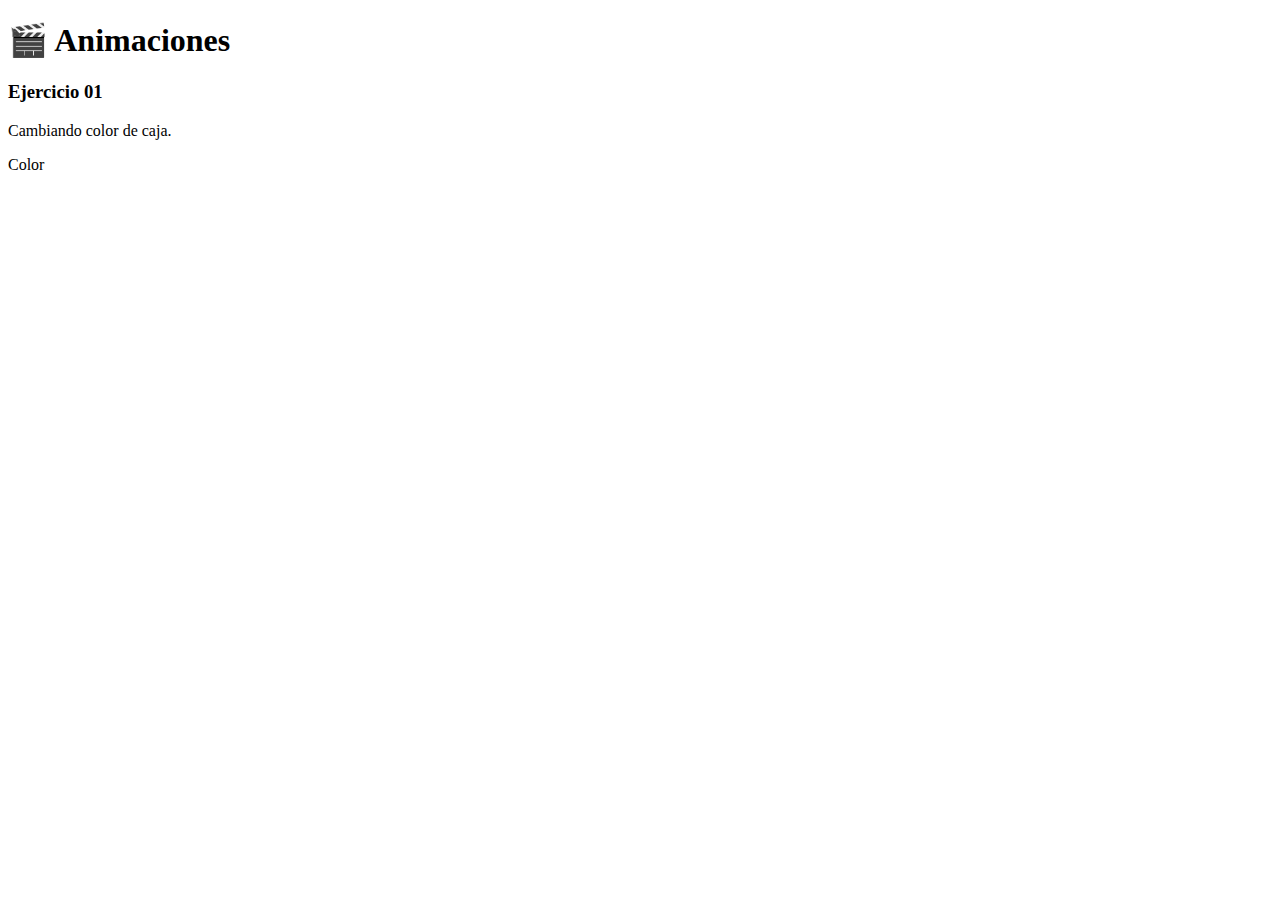
<file: 10_session/animation/index.html>
<!DOCTYPE html>
<html lang="en">

<head>
    <meta charset="UTF-8">
    <meta name="viewport" content="width=device-width, initial-scale=1.0">
    <title>Transición en botón</title>
    <link rel="stylesheet" href="/10_session/animation/css/style.css">
</head>

<body>

    <h1> 🎬 Animaciones</h1>
    <!-- Animación -->
    <div class="animation">
        <h3>Ejercicio 01</h3>
        <p>Cambiando color de caja.</p>
        <div class="box animacion-color">Color</div>
    </div>

</body>

</html>
</file>
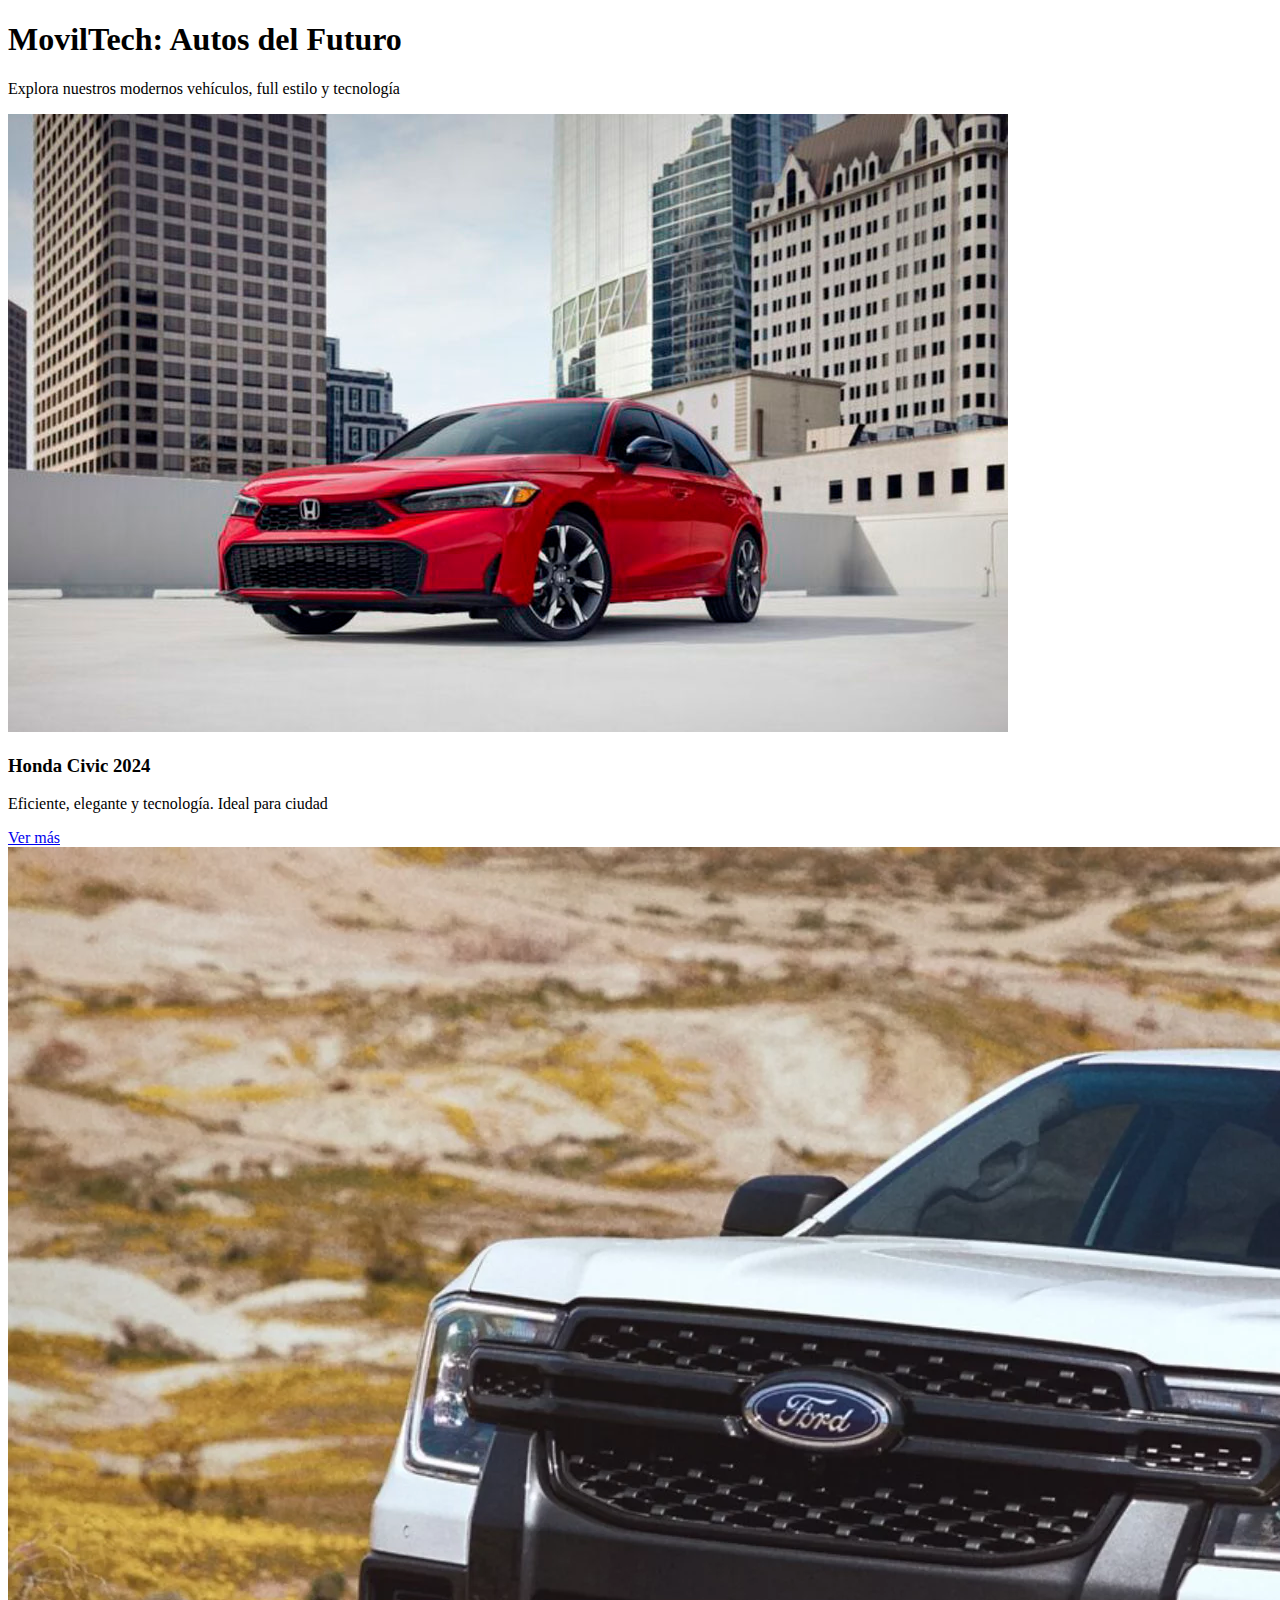
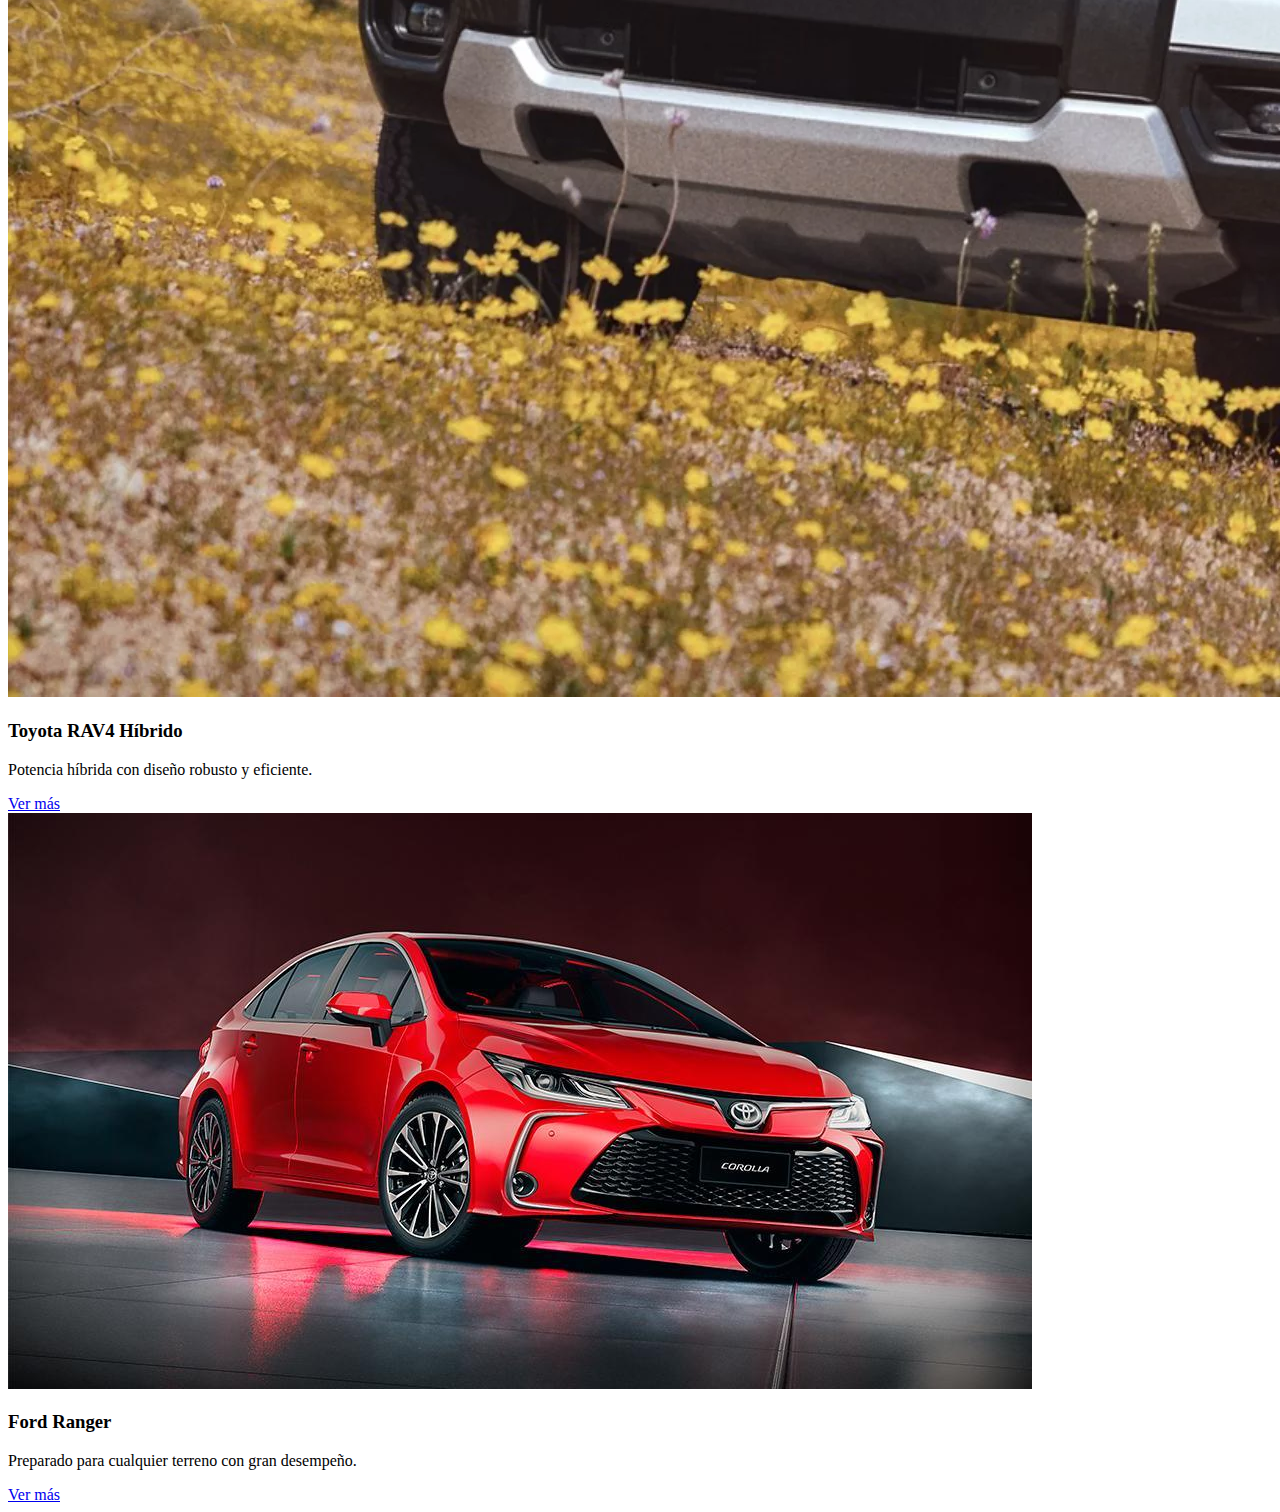
<file: 10_session/moviltech/index.html>
<!DOCTYPE html>
<html lang="en">
<head>
    <meta charset="UTF-8">
    <meta name="viewport" content="width=device-width, initial-scale=1.0">
    <title>MovilTech</title>
    <link rel="stylesheet" href="/10_session/moviltech/css/style.css">
</head>
<body>

    <!-- Encabezado -->
    <header>
        <h1>MovilTech: Autos del Futuro</h1>
        <p>Explora nuestros modernos vehículos, full estilo y tecnología</p>
    </header>

    <!-- Galería de vehículos -->    
    <section class="vehiculos">
        
        <!-- Contenedor para card de auto 1 -->
        <div class="card">
            <img src="/10_session/moviltech/image/auto-honda-civic-2025.jpg" alt="Auto 1">
            <!-- Datos informativos del carro -->
            <div class="contenido">
                <h3>Honda Civic 2024</h3>
                <p>Eficiente, elegante y tecnología. Ideal para ciudad</p>
                <a href="#" class="boton">Ver más</a>
            </div>
        </div>

        <!-- Contenedor para card de auto 2 -->
        <div class="card">
            <img src="/10_session/moviltech/image/ford-ranger-2025.webp" alt="Auto 2">
            <!-- Datos informativos del carro -->
            <div class="contenido">
                <h3>Toyota RAV4 Híbrido</h3>
                <p>Potencia híbrida con diseño robusto y eficiente.</p>
                <a href="#" class="boton">Ver más</a>
            </div>
        </div>

        <!-- Contenedor para card de auto 3 -->
        <div class="card">
            <img src="/10_session/moviltech/image/toyota-corolla-2025.jpg" alt="Auto 3">
            <!-- Datos informativos del carro -->
            <div class="contenido">
                <h3>Ford Ranger</h3>
                <p>Preparado para cualquier terreno con gran desempeño.</p>
                <a href="#" class="boton">Ver más</a>
            </div>
        </div>

    </section>
</body>
</html>
</file>
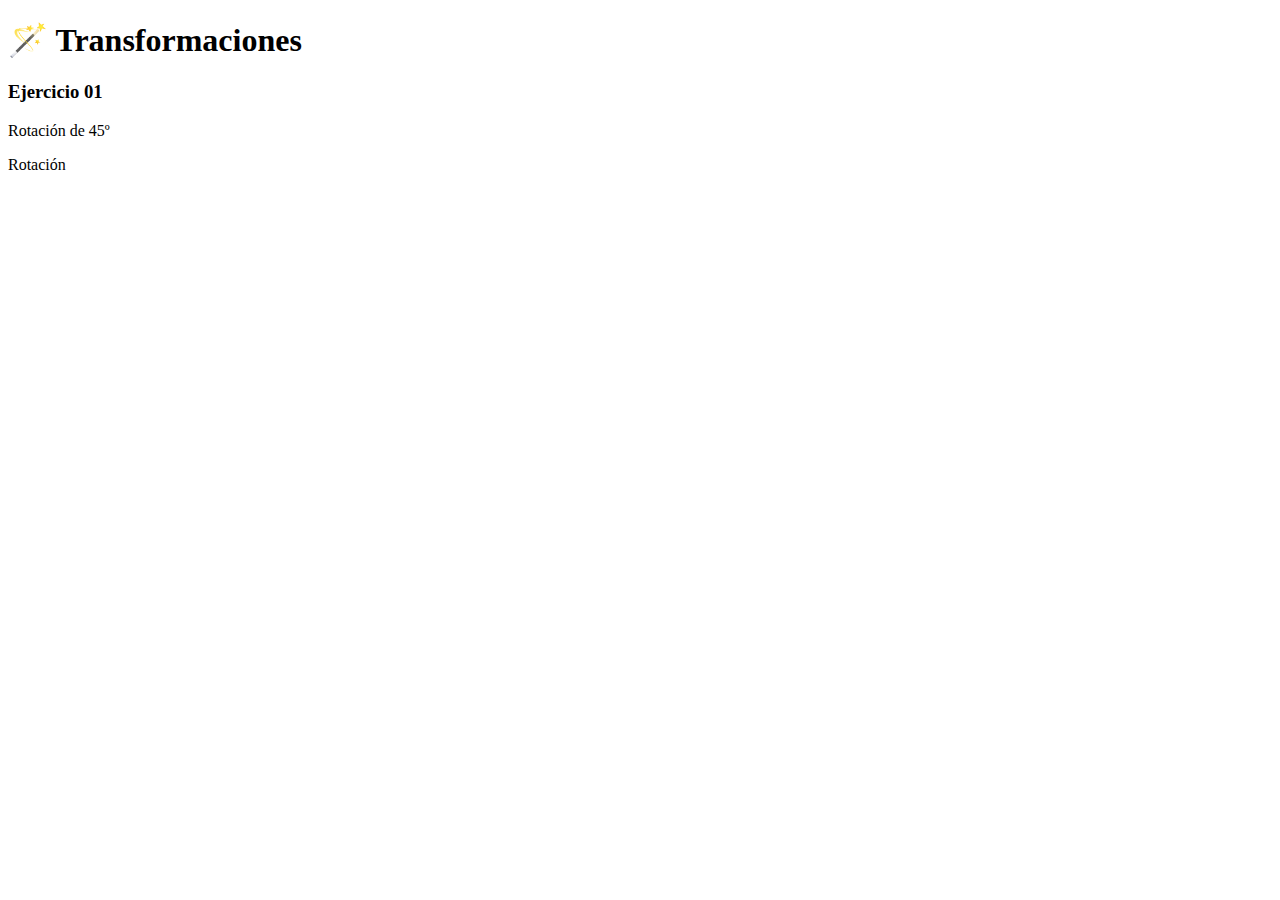
<file: 10_session/transform/index.html>
<!DOCTYPE html>
<html lang="en">

<head>
    <meta charset="UTF-8">
    <meta name="viewport" content="width=device-width, initial-scale=1.0">
    <title>Transformación CSS</title>
    
</head>

<body>

    <h1> 🪄 Transformaciones</h1>
    <!-- Transformación -->
    <div class="transform">
        <h3>Ejercicio 01</h3>
        <p>Rotación de 45º </p>
        <div class="transform-rotate">Rotación</div>
    </div>

</body>

</html>
</file>
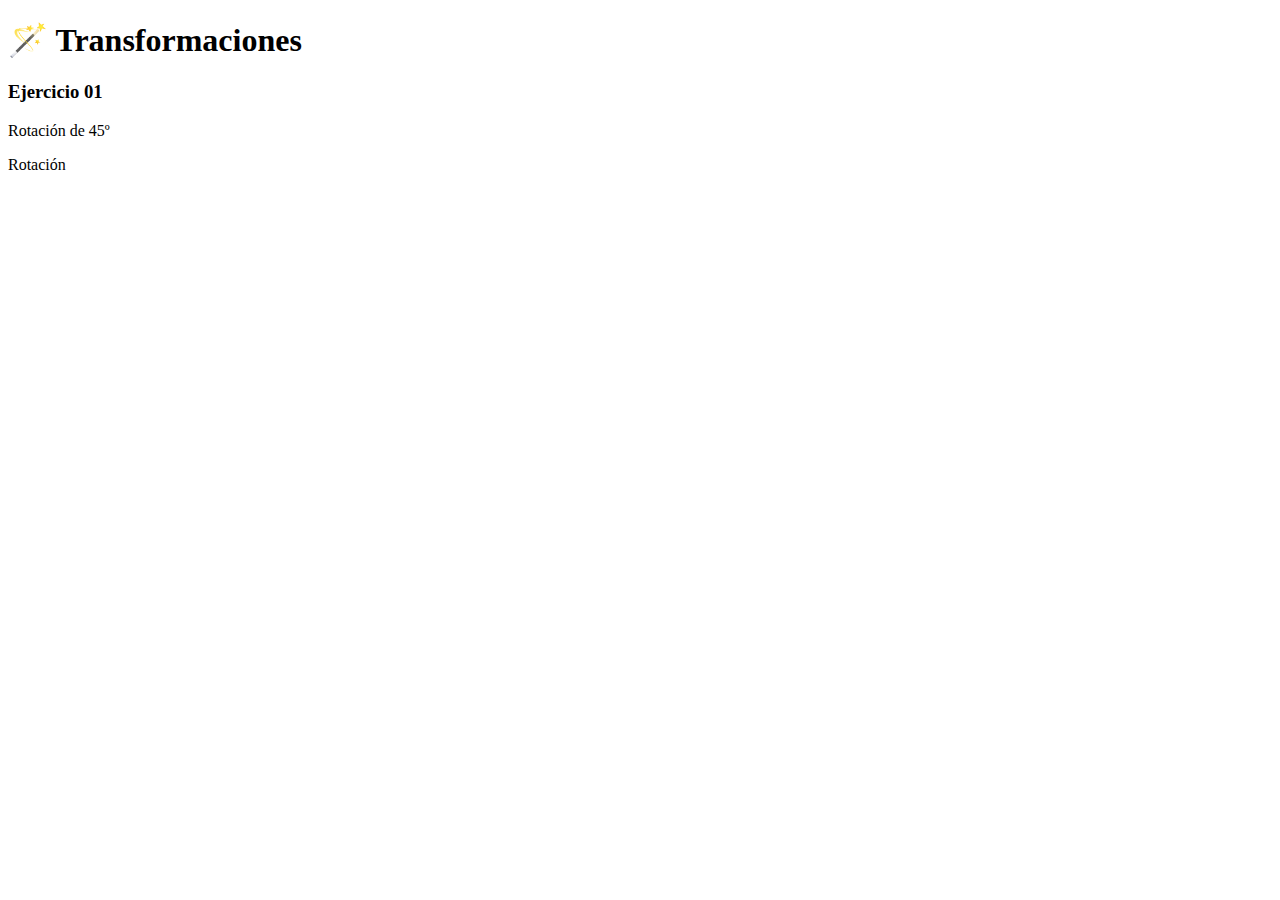
<file: 10_session/transformation/index.html>
<!DOCTYPE html>
<html lang="en">

<head>
    <meta charset="UTF-8">
    <meta name="viewport" content="width=device-width, initial-scale=1.0">
    <title>Transición en botón</title>
    <link rel="stylesheet" href="/10_session/transformation/css/style.css">
</head>

<body>

    <h1> 🪄 Transformaciones </h1>
    <!-- Transformación -->
    <div class="transform">
        <h3>Ejercicio 01</h3>
        <p>Rotación de 45º </p>
        <div class="transform-rotate">Rotación</div>
    </div>

</body>

</html>
</file>
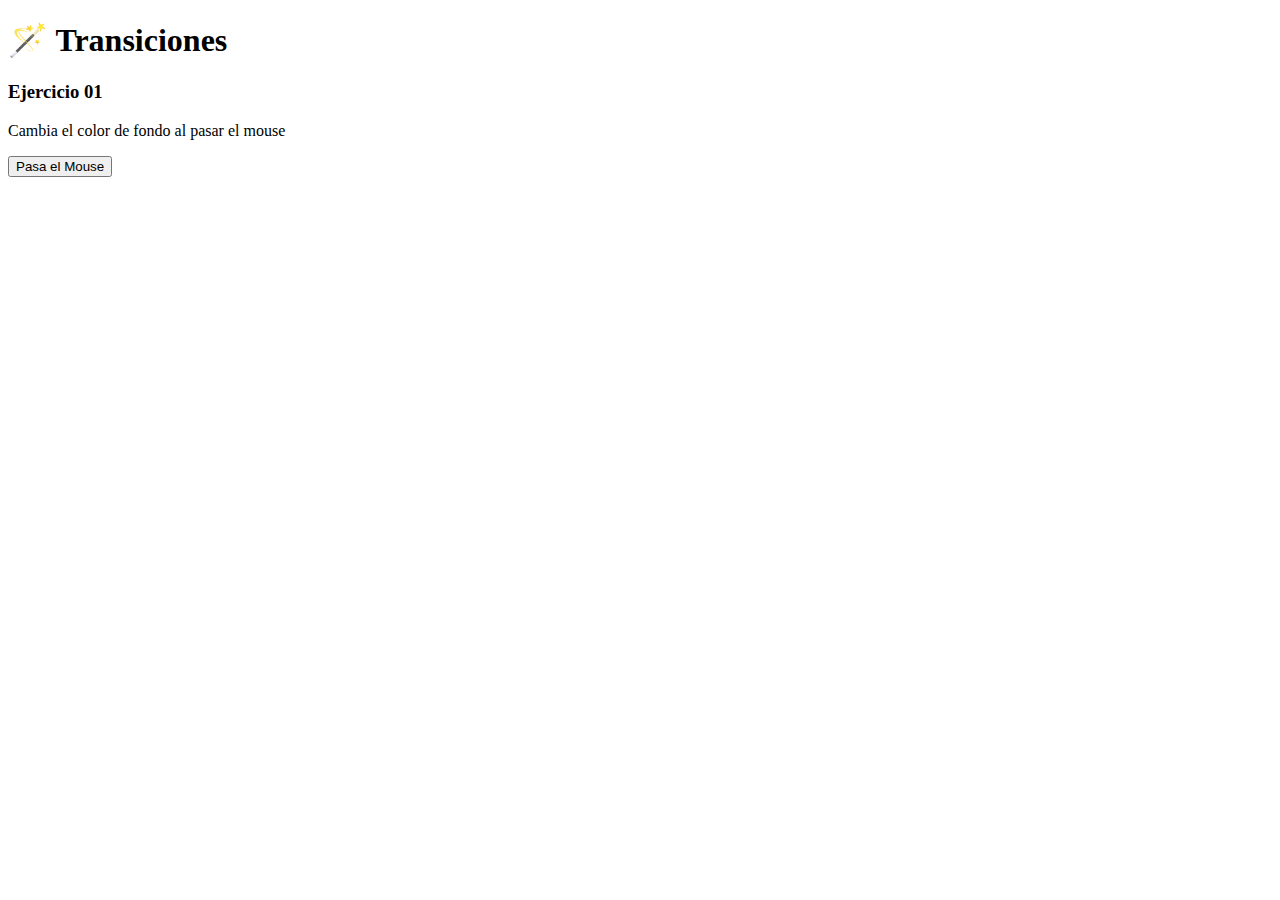
<file: 10_session/transition/index.html>
<!DOCTYPE html>
<html lang="en">

<head>
    <meta charset="UTF-8">
    <meta name="viewport" content="width=device-width, initial-scale=1.0">
    <title>Transición en botón</title>
</head>

<body>

    <h1> 🪄 Transiciones</h1>
    <!-- Transición en botón -->
    <div class="transition">
        <h3>Ejercicio 01</h3>
        <p>Cambia el color de fondo al pasar el mouse</p>
        <button class="btn-suave">Pasa el Mouse</button>
    </div>

</body>

</html>
</file>
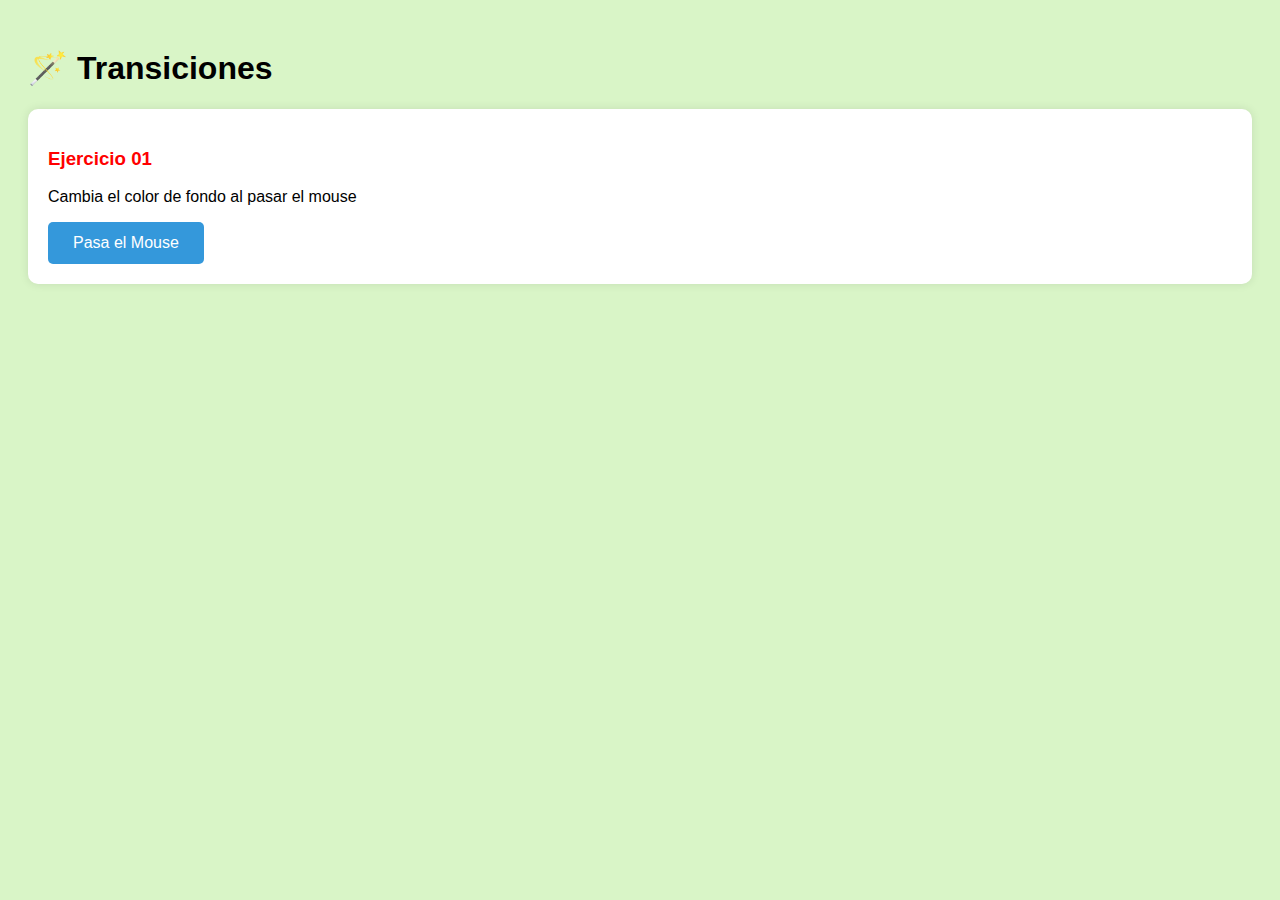
<file: 10_session/transtion/index.html>
<!DOCTYPE html>
<html lang="en">

<head>
    <meta charset="UTF-8">
    <meta name="viewport" content="width=device-width, initial-scale=1.0">
    <title>Transición con CSS</title>
    <link rel="stylesheet" href="/10_session/transtion/css/style.css">
</head>

<body>
    <h1> 🪄 Transiciones</h1>
    <!-- Transición en botón -->
    <div class="transition">
        <h3>Ejercicio 01</h3>
        <p>Cambia el color de fondo al pasar el mouse</p>
        <button class="btn-suave">Pasa el Mouse</button>
    </div>
</body>

</html>
</file>
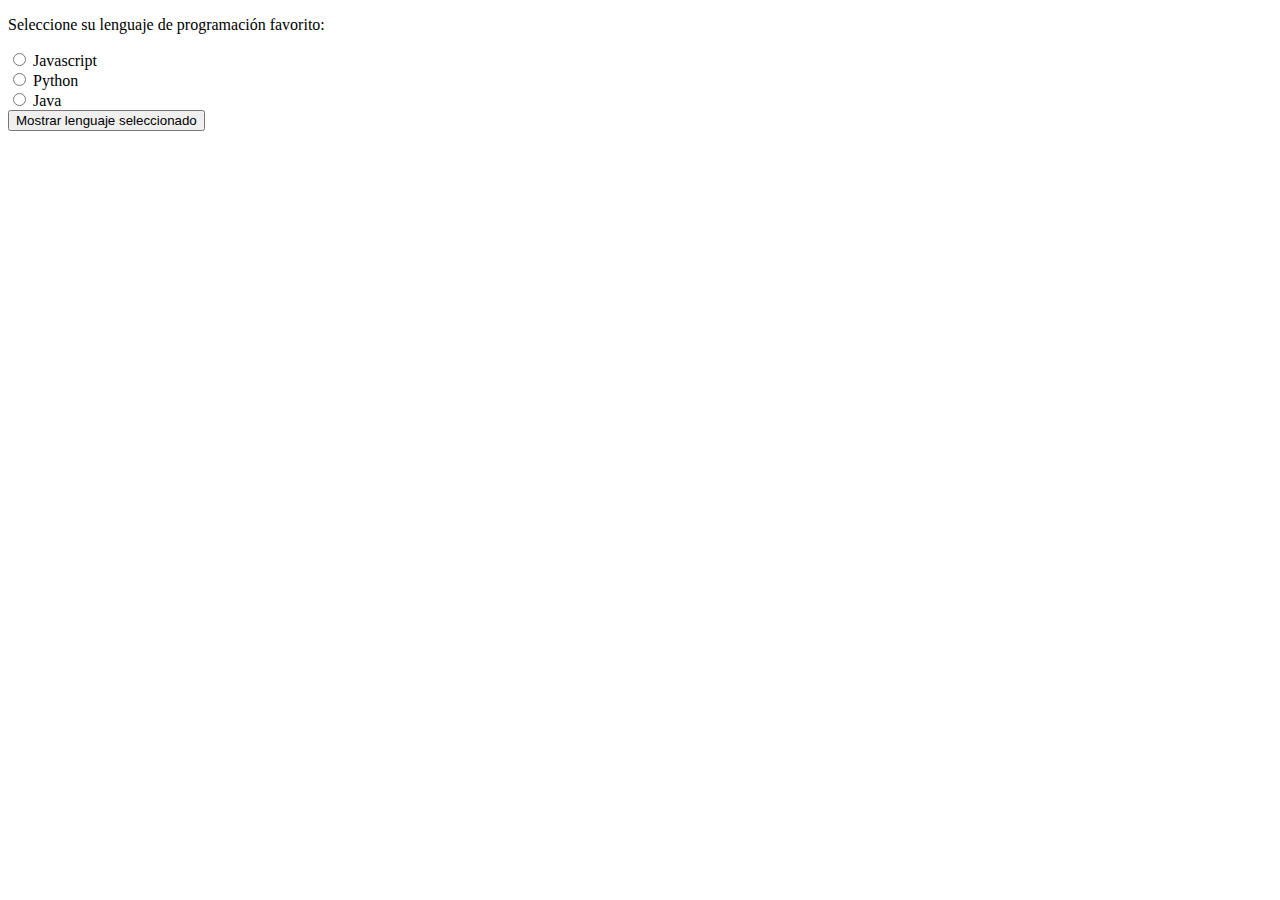
<file: 11_session/01_lab/index.html>
<!DOCTYPE html>
<html lang="en">
<head>
    <meta charset="UTF-8">
    <meta name="viewport" content="width=device-width, initial-scale=1.0">
    <title>Ver elemento de selección</title>
</head>
<body>
    <form id="lenguajeFormulario">
        <p>Seleccione su lenguaje de programación favorito:</p>
        <div>
            <input type="radio" name="lenguaje" value="Javascript" id="js">
            <label>Javascript</label>
        </div>
        <div>
            <input type="radio" name="lenguaje" value="Python" id="python">
            <label>Python</label>
        </div>
        <div>
            <input type="radio" name="lenguaje" value="Java" id="java">
            <label>Java</label>
        </div>
    </form>

    <button id="boton"> Mostrar lenguaje seleccionado</button>
    <p id="vermensaje"></p>
</body>
<script src="/11_session/01_lab/js/app.js"></script>
</html>
</file>
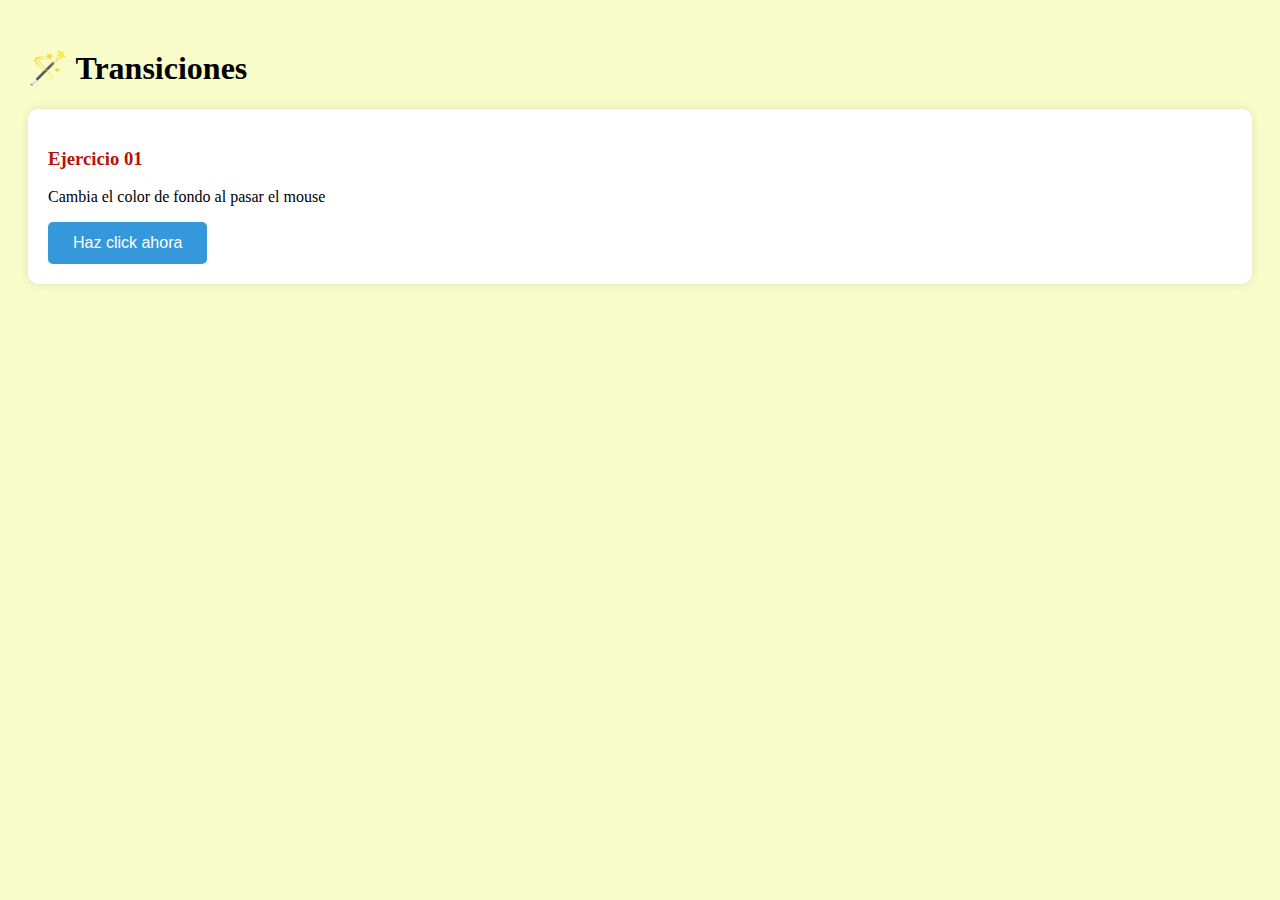
<file: 11_session/01_transition/index.html>
<!DOCTYPE html>
<html lang="en">

<head>
    <meta charset="UTF-8">
    <meta name="viewport" content="width=device-width, initial-scale=1.0">
    <title>Transición en botón</title>
    <link rel="stylesheet" href="/11_session/01_transition/css/style.css">
</head>

<body>

    <h1> 🪄 Transiciones</h1>
    <!-- Transición en botón -->
    <div class="transition">
        <h3>Ejercicio 01</h3>
        <p>Cambia el color de fondo al pasar el mouse</p>
        <button class="btn-suave">Haz click ahora</button>
    </div>

</body>

</html>
</file>
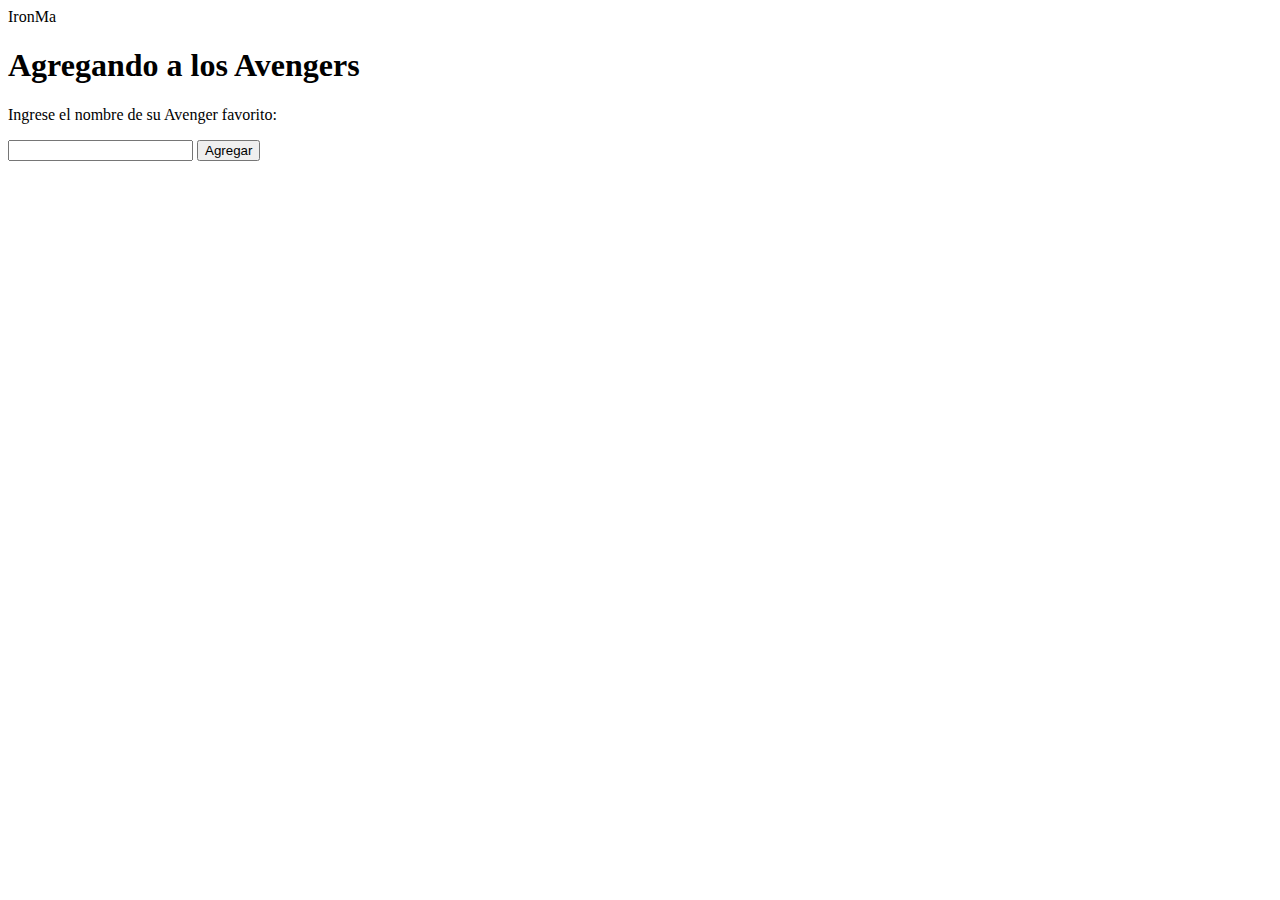
<file: 11_session/02_lab/index.html>
<!DOCTYPE html>
<html lang="en">IronMa
<head>
    <meta charset="UTF-8">
    <meta name="viewport" content="width=device-width, initial-scale=1.0">
    <title>Agregando Avengers</title>
</head>
<body>
    <h1>Agregando a los Avengers</h1>
    <p>Ingrese el nombre de su Avenger favorito: </p>
    <input type="text" id="nuevoElemento">
    <button id="botonAgregar">Agregar</button>
    <ul id="elementoLista"></ul>
</body>
<script src="/11_session/02_lab/js/app.js"></script>
</html>
</file>
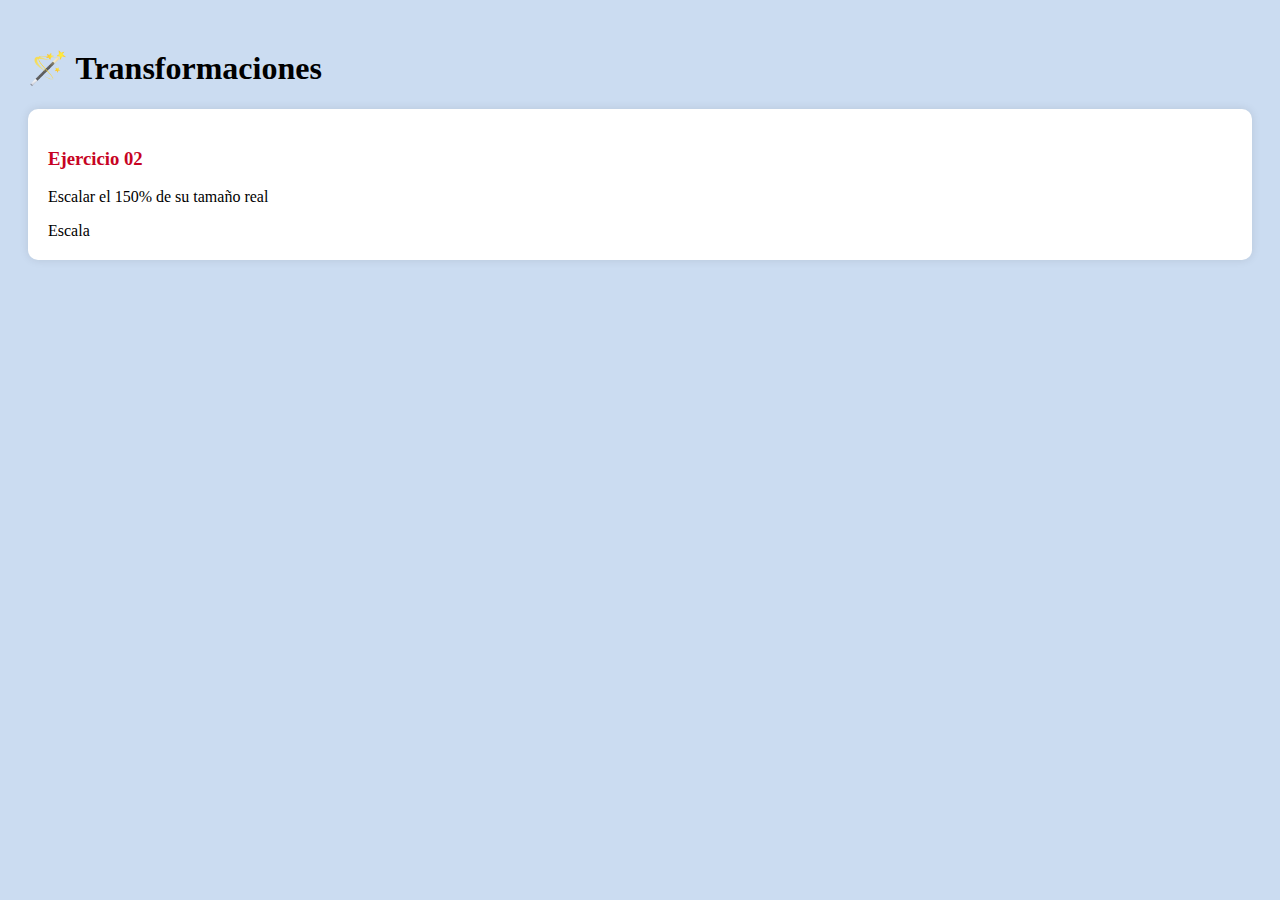
<file: 11_session/02_transform/index.html>
<!DOCTYPE html>
<html lang="en">

<head>
    <meta charset="UTF-8">
    <meta name="viewport" content="width=device-width, initial-scale=1.0">
    <title>Transición en botón</title>
    <link rel="stylesheet" href="/11_session/02_transform/css/style.css">
    
</head>

<body>

    <h1> 🪄 Transformaciones</h1>
    <!-- Transformación -->
    <div class="transform">
        <h3>Ejercicio 02</h3>
        <p>Escalar el 150% de su tamaño real </p>
        <div class="transform-scale">Escala</div>
    </div>

</body>

</html>
</file>
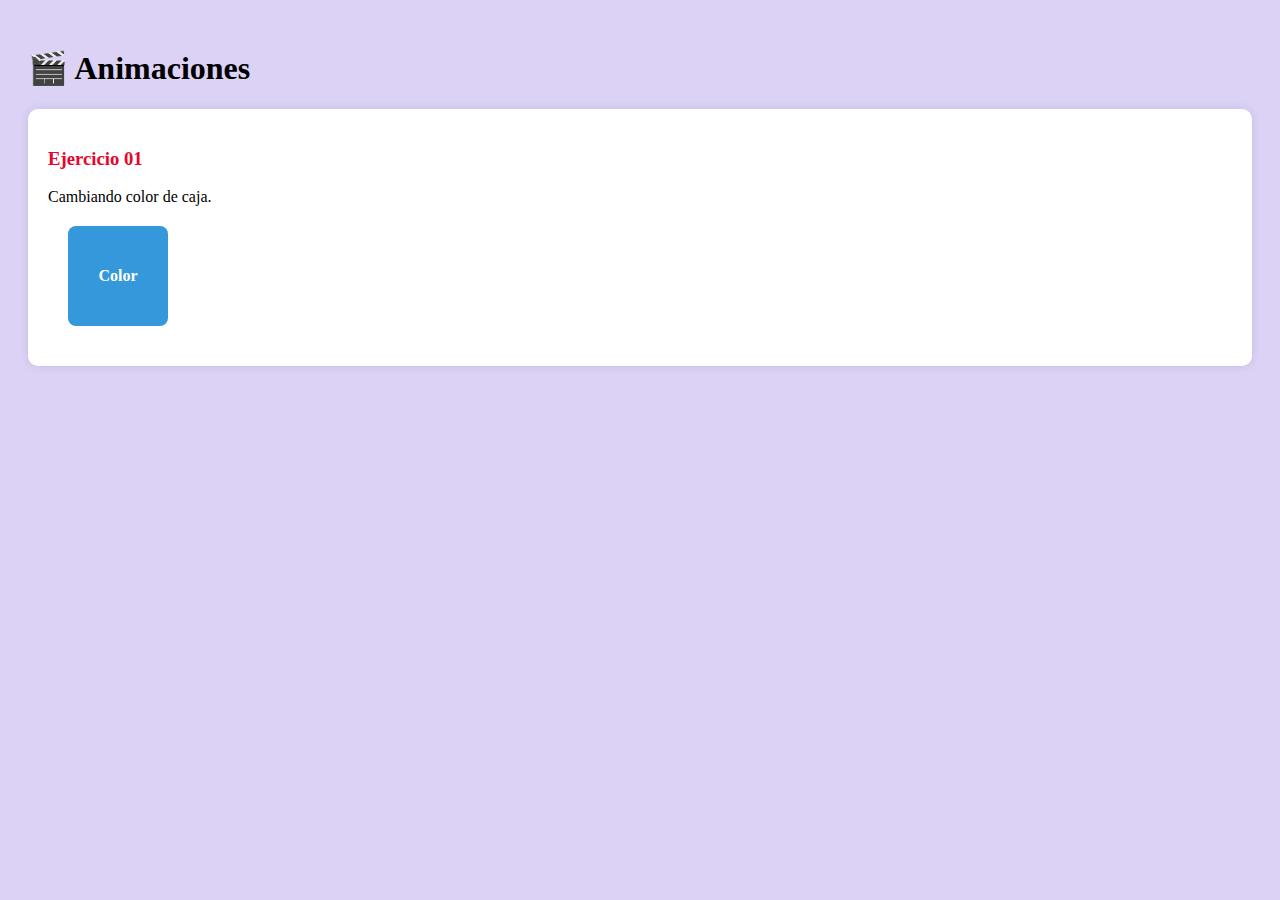
<file: 11_session/03_animation/index.html>
<!DOCTYPE html>
<html lang="en">

<head>
    <meta charset="UTF-8">
    <meta name="viewport" content="width=device-width, initial-scale=1.0">
    <title>Animación con CSS</title>
    <link rel="stylesheet" href="/11_session/03_animation/css/style.css">
</head>

<body>

    <h1> 🎬 Animaciones</h1>
    <!-- Animación -->
    <div class="animation">
        <h3>Ejercicio 01</h3>
        <p>Cambiando color de caja.</p>
        <div class="box animacion-color">Color</div>
    </div>

</body>

</html>
</file>
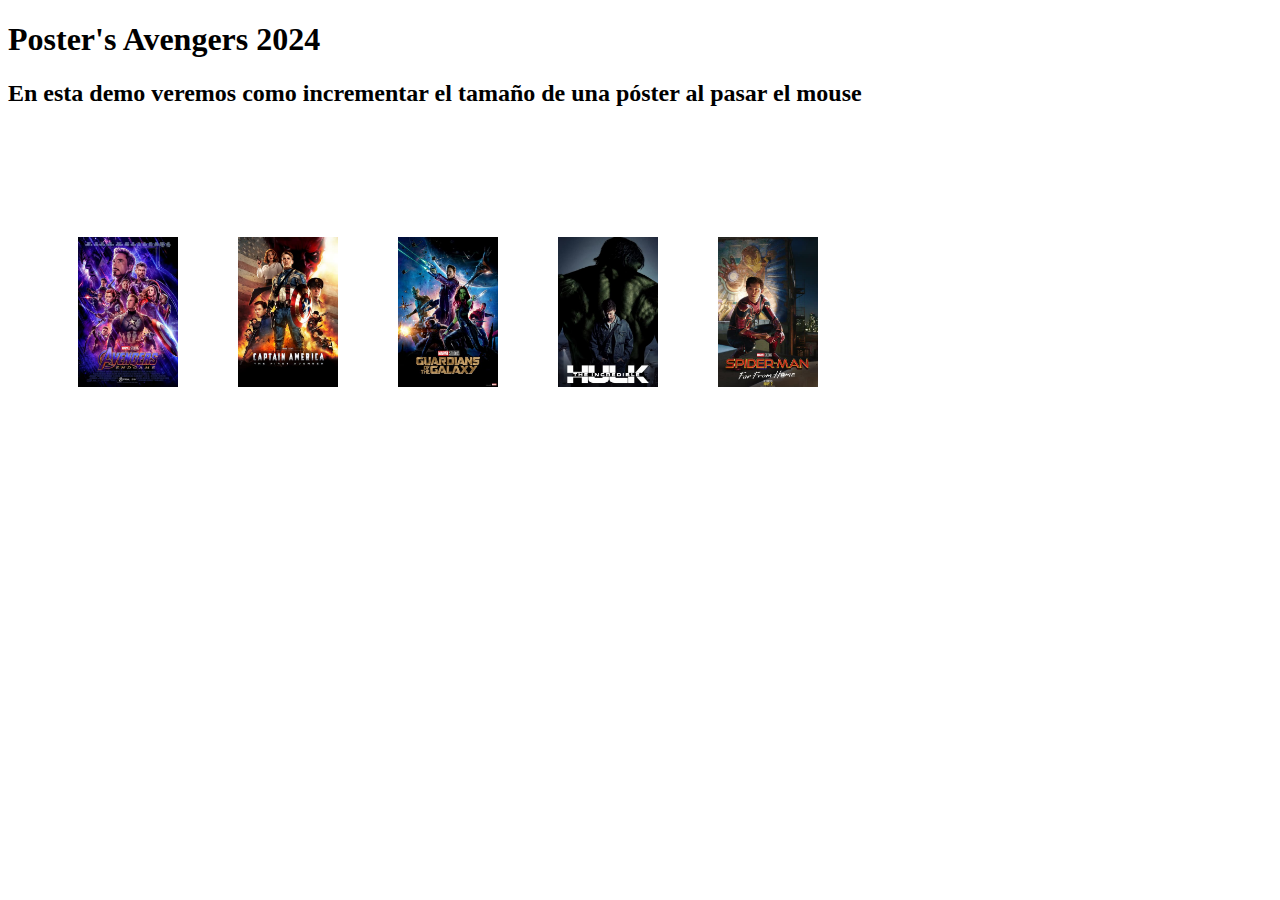
<file: 11_session/03_lab/index.html>
<!DOCTYPE html>
<html lang="en">
<head>
    <meta charset="UTF-8">
    <meta name="viewport" content="width=device-width, initial-scale=1.0">
    <title>Poster Avenger</title>
    <link rel="stylesheet" href="/11_session/03_lab/css/style.css">
    <style>
        ul li img {
            transition: transform 0.2s ease;
        }

        ul li img.hover {
            transform: scale(1.5);
        }
    </style>
</head>
<body>
    <h1>Poster's Avengers 2024</h1>
    <h2>En esta demo veremos como incrementar el tamaño de una póster al pasar el mouse</h2>
    <ul id="listaPeliculasAvengers">
        <li><img src="/11_session/03_lab/image/avengers-endgame.jpg" width="25%" height="25%" alt="Avengers EndGame"></li>
        <li><img src="/11_session/03_lab/image/captain-america.jpg" width="25%" height="25%" alt="Capitán América"></li>
        <li><img src="/11_session/03_lab/image/guardians-galaxy.jpg" width="25%" height="25%" alt="Guardianes de la Galaxia"></li>
        <li><img src="/11_session/03_lab/image/hulk.jpg" alt="Hulk" width="25%" height="25%"></li>
        <li><img src="/11_session/03_lab/image/spider-man.jpg" width="25%" height="25%" alt="SpiderMan"></li>
    </ul>
</body>
<script src="/11_session/03_lab/js/app.js"></script>
</html>
</file>
<file: 10_session/animation/css/style.css>

</file>
<file: 10_session/moviltech/css/style.css>

</file>
<file: 10_session/transformation/css/style.css>

</file>
<file: 10_session/transtion/css/style.css>
body {
    font-family: Arial, sans-serif;
    padding: 20px;
    background: #d9f5c7;
}

h3{
    color: red;
}

.transition {
    background: white;
    padding: 20px;
    border-radius: 10px;
    box-shadow: 0 0 10px rgba(0, 0, 0, 0.1);
    margin-bottom: 2rem;
}

.transition .btn-suave {
    background-color: #3498db;
    color: white;
    padding: 12px 25px;
    border: none;
    border-radius: 5px;
    cursor: pointer;
    font-size: 1em;
    transition: background-color 0.3s ease, color 0.3s ease;
}

.btn-suave:hover {
    background-color: #2ecc71;
    color: black;
}
</file>
<file: 11_session/01_transition/css/style.css>
body {
    padding: 20px;
    background: #f8fcc8;
}

h3 {
    color: #b81307;
}

.transition {
    background: white;
    padding: 20px;
    border-radius: 10px;
    box-shadow: 0 0 10px rgba(0, 0, 0, 0.1);
    margin-bottom: 2rem;
}

.transition .btn-suave {
    background-color: #3498db;
    color: white;
    padding: 12px 25px;
    border: none;
    border-radius: 5px;
    cursor: pointer;
    font-size: 1em;
    transition: background-color 0.3s ease, color 0.3s ease;
}

.btn-suave:hover {
    background-color: #b81307;
    color: yellow;
}
</file>
<file: 11_session/02_transform/css/style.css>
body {
    padding: 20px;
    background: #cbdcf1;
}

h3 {
    color: #c70323;
}

.transform {
    background: white;
    padding: 20px;
    border-radius: 10px;
    box-shadow: 0 0 10px rgba(0, 0, 0, 0.1);
    margin-bottom: 2rem;   
}
</file>
<file: 11_session/03_animation/css/style.css>
body {
    padding: 20px;
    background: #dcd2f5;
}

h3 {
    color: #e7062b;
}

.animation {
    background: white;
    padding: 20px;
    border-radius: 10px;
    box-shadow: 0 0 10px rgba(0, 0, 0, 0.1);
    margin-bottom: 2rem;    
}

.animation .box {
    width: 100px;
    height: 100px;
    margin: 20px;
    background-color: #3498db;
    border-radius: 8px;
    color: white;
    text-align: center;
    line-height: 100px;
    font-weight: bold;    
}

@keyframes cambiarColor {
    from { background-color: #3498db; }
    to { background-color: #e74c3c; }
}

.animacion-color{
    animation: cambiarColor 2s infinite alternate;
}
</file>
<file: 11_session/03_lab/css/style.css>
ul {
    list-style: none;
    display: flex;
    flex-wrap: wrap;
}

img {
    margin-top: 80px;
    width: 100px;
    height: 150px;
    padding: 30px;
    border-radius: 20px;
}
</file>
